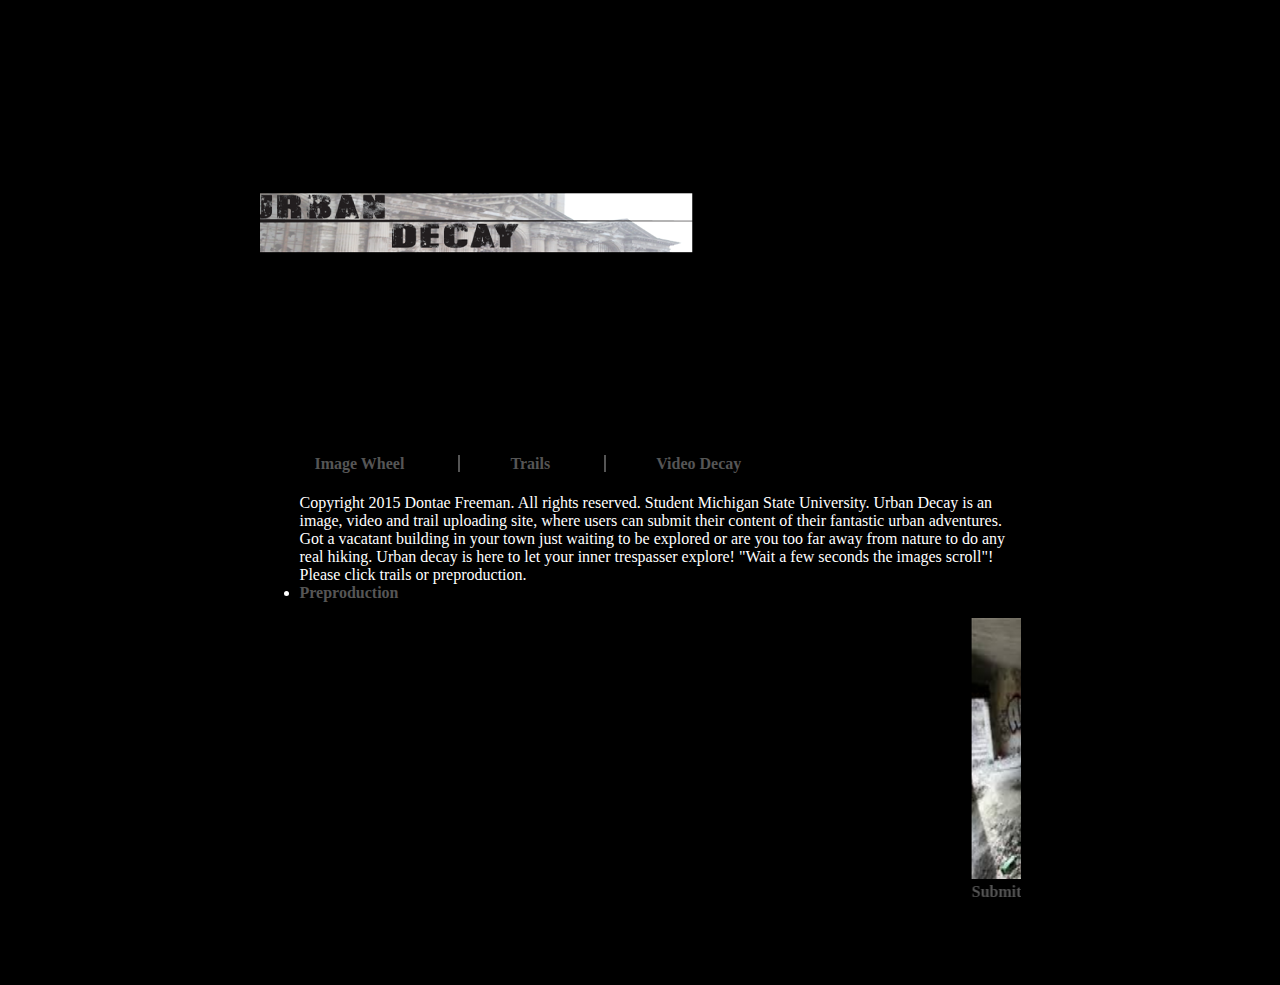
<file: FinalTC/index.html>
<!DOCTYPE html PUBLIC "-//W3C//DTD XHTML 1.0 Transitional//EN" "http://www.w3.org/TR/xhtml1/DTD/xhtml1-transitional.dtd">
<html xmlns="http://www.w3.org/1999/xhtml">
<head>
<meta http-equiv="Content-Type" content="text/html; charset=UTF-8" />
<title>Final</title>
<link rel="stylesheet" type="text/css" href="final.css" />
<link href='http://fonts.googleapis.com/css?family=Playfair+Display:400,700italic' rel='stylesheet' type='text/css'>
</head>

<body>
<img src="banner3.png" width="450" height="350" position= "center"  />
<ul id ="nav">
  
  <li id= "firstnav"><a href="../CAS204/final /index.html">Image Wheel</a></li>
<li><a href="trailpage.html">Trails</a></li>
<li><a href="../CAS204/final /video.html">Video Decay</a></li>


</ul>



<div id="footer"> <ul>Copyright 2015 Dontae Freeman. All rights reserved.
Student Michigan State University.

Urban Decay is an image, video and trail uploading site, where users can submit their content of their fantastic urban adventures. Got a vacatant building in your town just waiting to be explored or are you too far away from nature to do any real hiking. Urban decay is here to let your inner trespasser explore! "Wait a few seconds the images scroll"!
Please click trails or preproduction.
 <li> <a href="prepoduction.html">Preproduction</a></li></ul> </div>


<marquee behavior="scroll" direction="left">
<img src="building 2.jpg" width="238" height="261" alt="Pic of Dontae " />
<img src="googlemapswalking.jpg" width="238" height="261" alt="Pic of Dontae " />
<img src="building 2.jpg" width="238" height="261" alt="Pic of Dontae " />









<li><a href="../CAS204/final /submit".html">Submit</a></li>


 




</body>


</html>
</file>
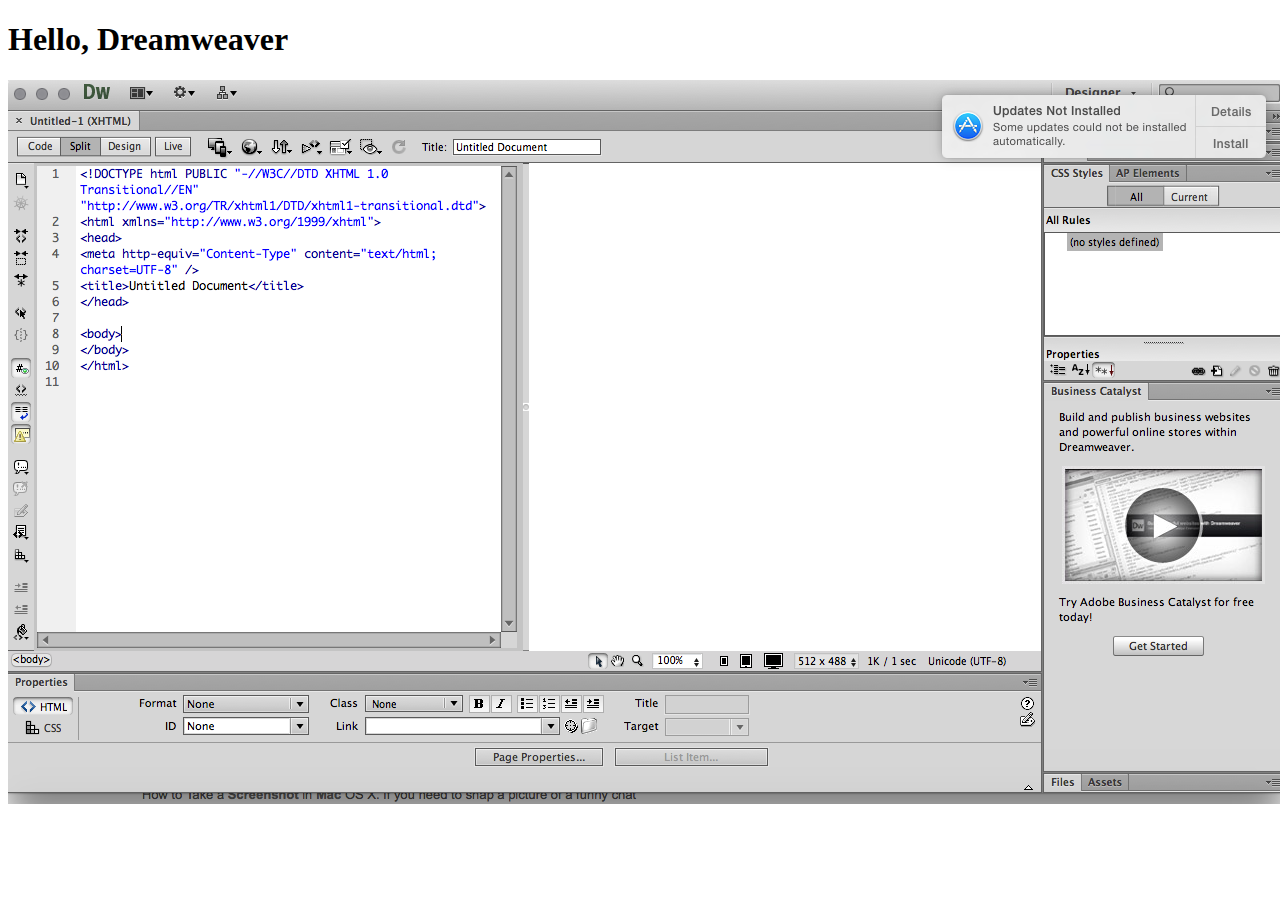
<file: hello_text_editor2/index.html>
<!DOCTYPE html PUBLIC "-//W3C//DTD XHTML 1.0 Transitional//EN" "http://www.w3.org/TR/xhtml1/DTD/xhtml1-transitional.dtd">
<html xmlns="http://www.w3.org/1999/xhtml">
<head>
<meta http-equiv="Content-Type" content="text/html; charset=UTF-8" />
<title>Hello, Text Editor </title>
</head>
<h1>Hello, Dreamweaver</h1>
<body>
<img src="Screenshot.png" width="1278" height="724" alt="screenshot" longdesc="Screenshot.png" />
</body>
</html>
</file>
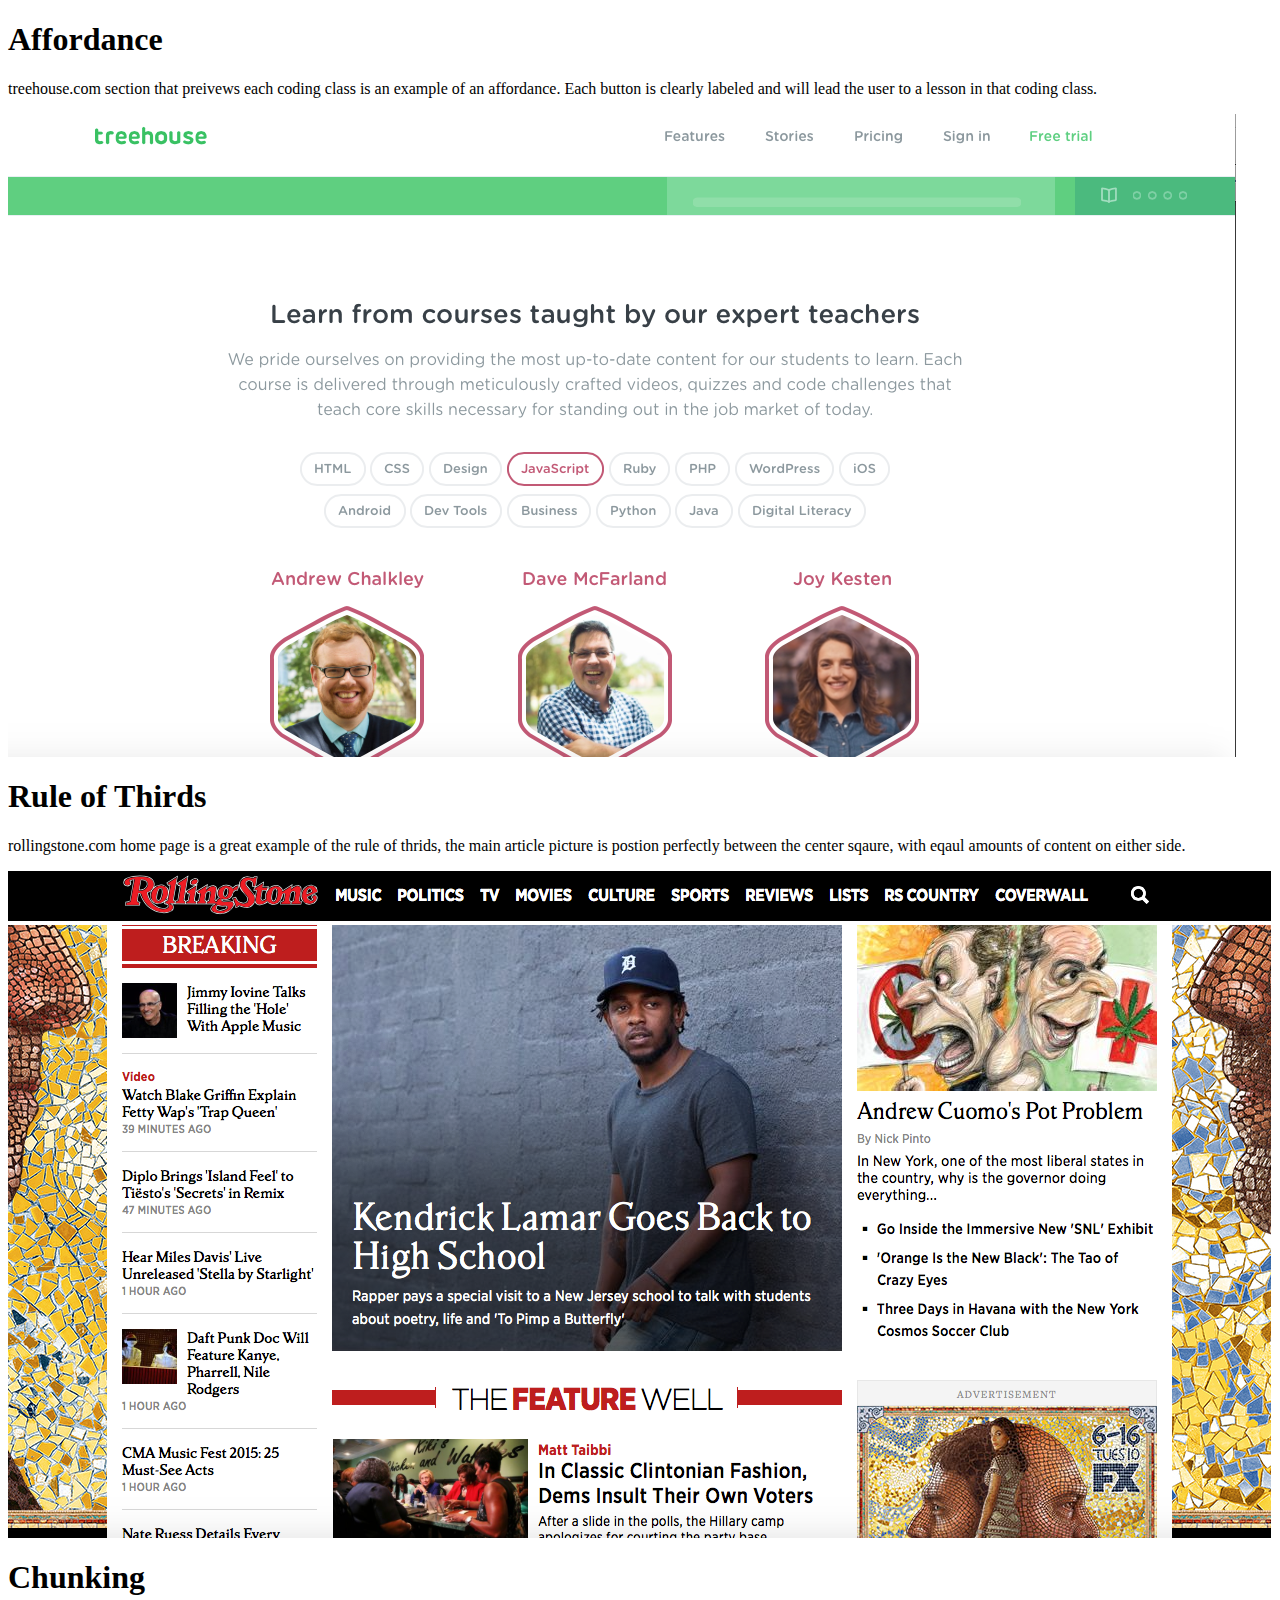
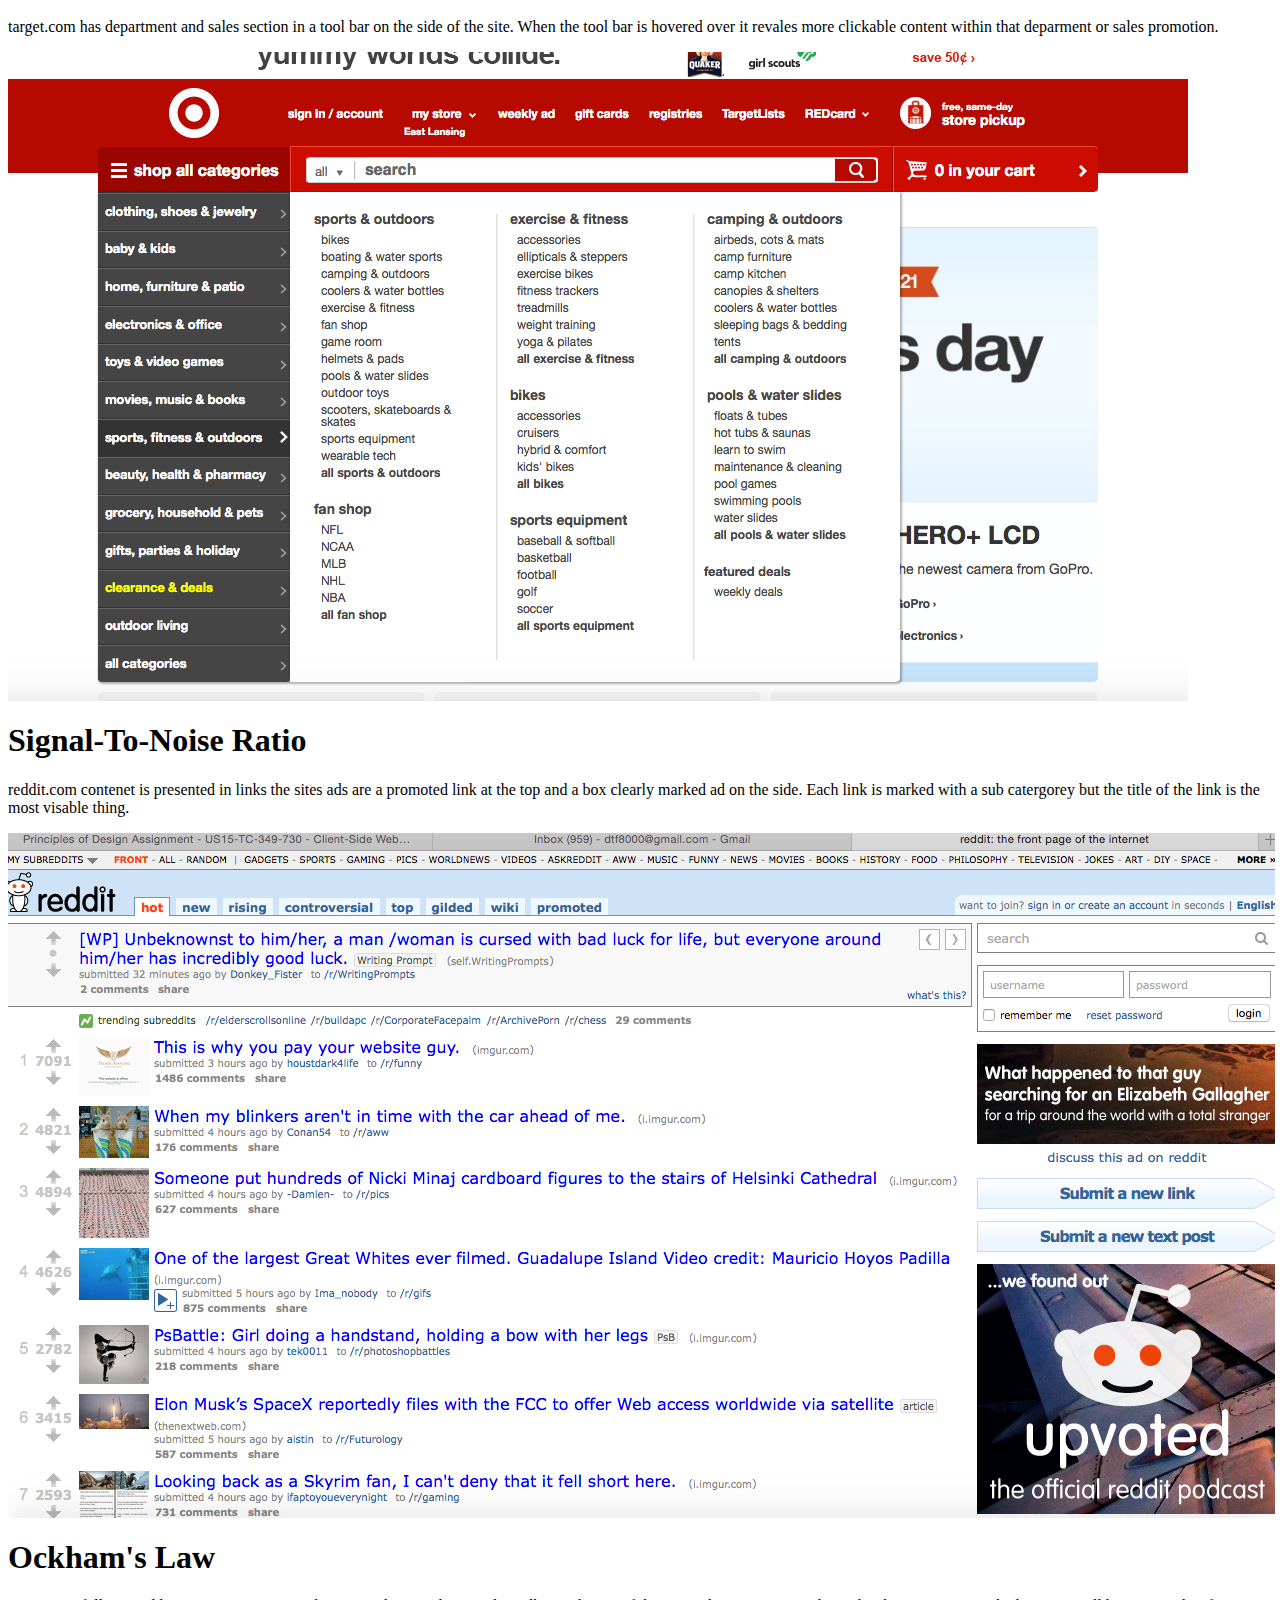
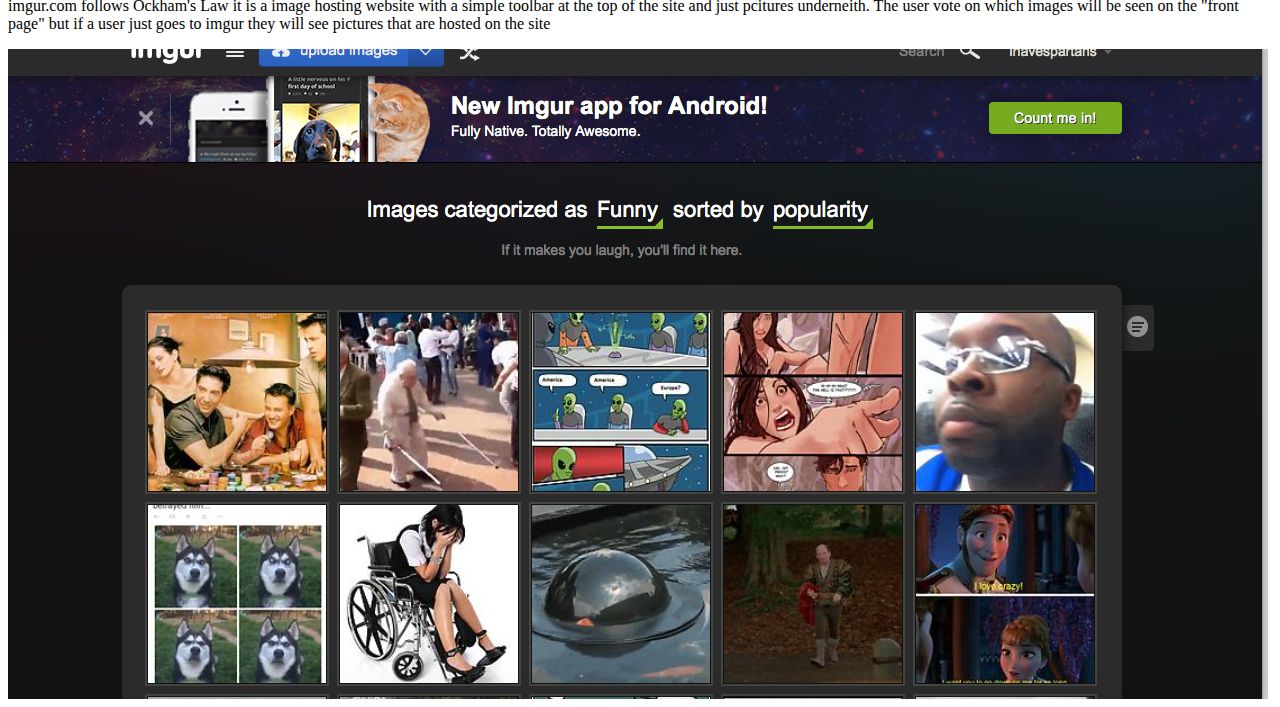
<file: Week 3/index.html>
<!DOCTYPE html PUBLIC "-//W3C//DTD XHTML 1.0 Transitional//EN" "http://www.w3.org/TR/xhtml1/DTD/xhtml1-transitional.dtd">
<html xmlns="http://www.w3.org/1999/xhtml">
<head>
<meta http-equiv="Content-Type" content="text/html; charset=UTF-8" />
<title>Untitled Document</title>
</head>
<body>
<h1>Affordance</h1>
<p>treehouse.com section that preivews each coding class is an example of an affordance. Each button is clearly labeled and will lead the user to a lesson in that coding class.</p>
<img src="treehouse.png" width="1228" height="643" />
<h1>Rule of Thirds</h1>
<p> rollingstone.com home page is a great example of the rule of thrids, the main article picture is postion perfectly between the center sqaure, with eqaul amounts of content on either side.</p>
<img src="rollingstone.png" width="1263" height="667" />
<h1>Chunking</h1>
<p>target.com has department and sales section in a tool bar on the side of the site. When the tool bar is hovered over it revales more clickable content within that deparment or sales promotion.</p>
<img src="target.png" width="1180" height="649" />
<h1>Signal-To-Noise Ratio</h1>
<p> reddit.com contenet is presented in links the sites ads are a promoted link at the top and a box clearly marked ad on the side. Each link is marked with a sub catergorey but the title of the link is the most visable thing.</p>
<img src="reddit.png" width="1267" height="685" />
<h1>Ockham's Law</h1>
<p> imgur.com follows Ockham's Law it is a image hosting website with a simple toolbar at the top of the site and just pcitures underneith. The user vote on which images will be seen on the "front page" but if a user just goes to imgur they will see pictures that are hosted on the site</p>
<img src="imgur.png" width="1260" height="650" />
</body>
</html>
</file>
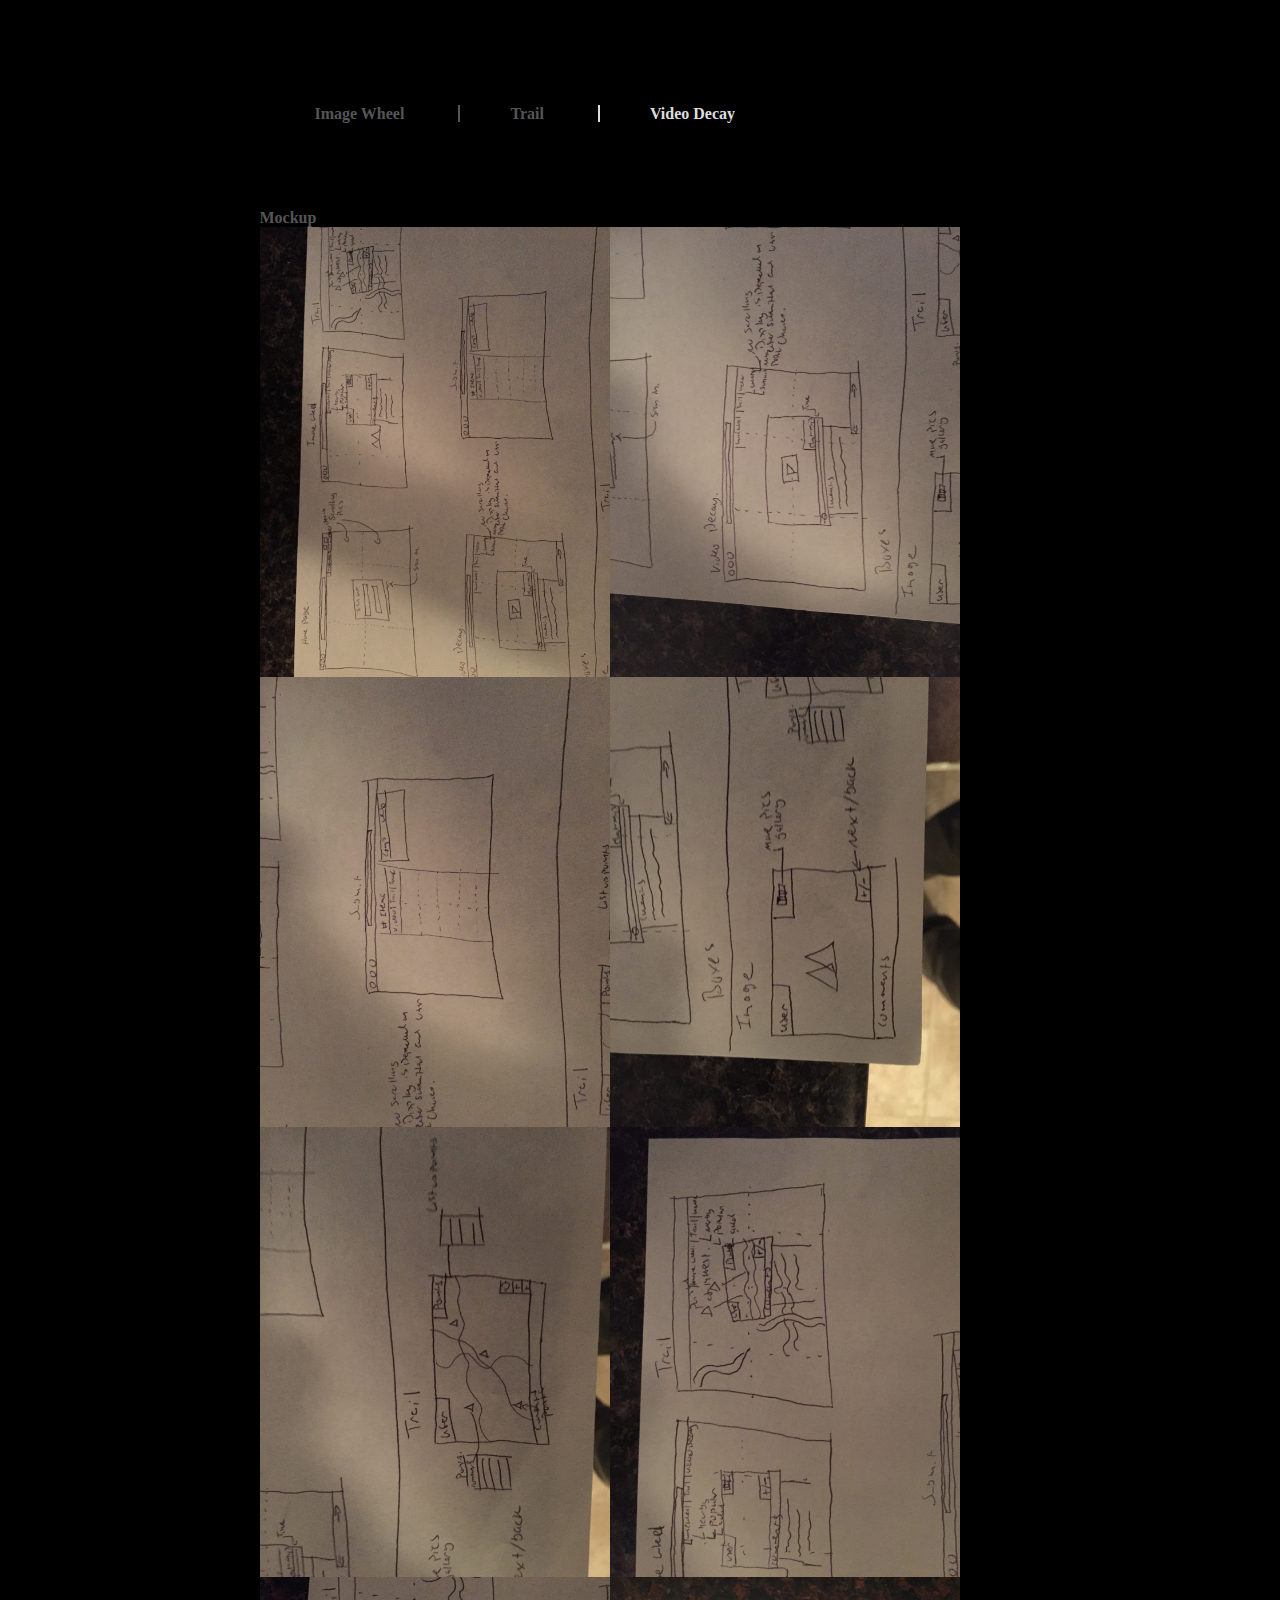
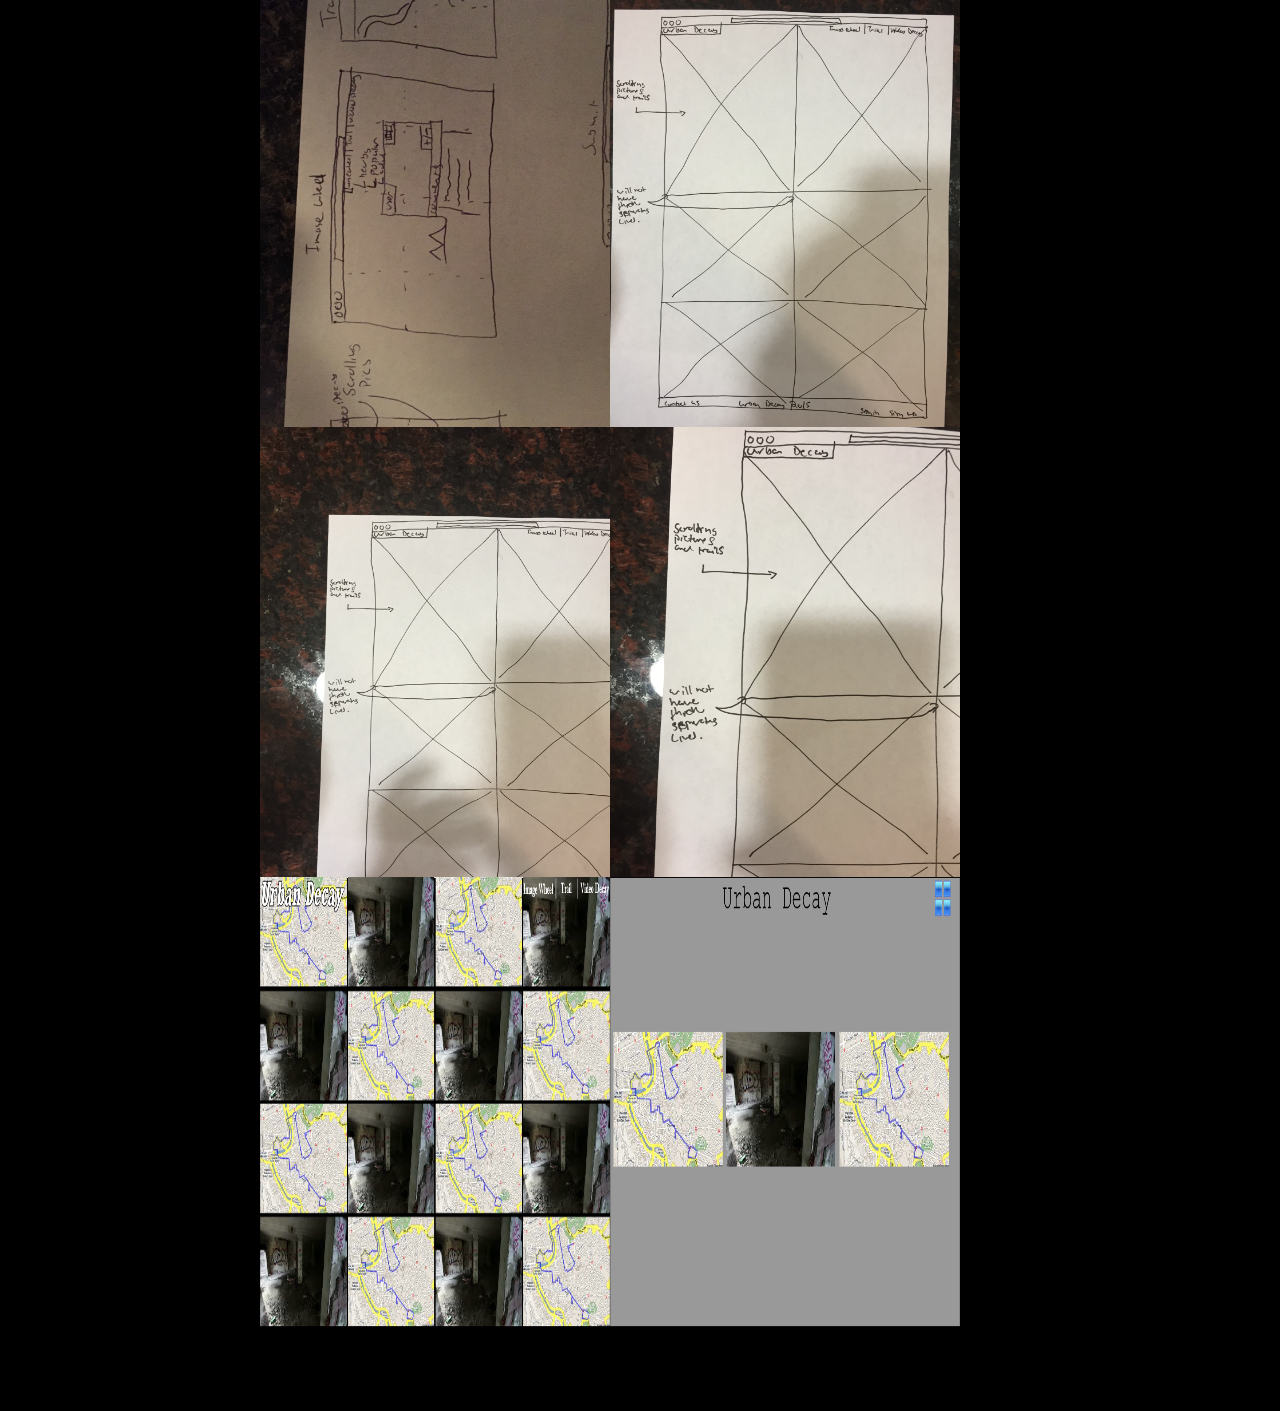
<file: FinalTC/prepoduction.html>
<!DOCTYPE html PUBLIC "-//W3C//DTD XHTML 1.0 Transitional//EN" "http://www.w3.org/TR/xhtml1/DTD/xhtml1-transitional.dtd">
<html xmlns="http://www.w3.org/1999/xhtml">
<head>
<meta http-equiv="Content-Type" content="text/html; charset=UTF-8" />
<title>Preproduction</title>
<link rel="stylesheet" type="text/css" href="final.css"/>
</head>

<body>
<ul id ="nav">
<li id= "firstnav"><a href="index.html">Image Wheel</a></li>
<li><a href="trailpage.html">Trail</a></li>
<li><a href="">Video Decay</a></li>

</ul>
<h2> Preproduction</h2>
<li><a href="mock up paragraph.docx">Mockup</a></li>
<img src="IMG_2733.JPG" width="350" height="450" alt="wireframe1" /><img src="IMG_2734.JPG" width="350" height="450" alt="wireframe2" /><img src="IMG_2735.JPG" width="350" height="450" alt="wireframe3" /><img src="IMG_2736.JPG" width="350" height="450" alt="wireframe4" /><img src="IMG_2737.JPG" width="350" height="450" alt="wireframe5" /><img src="IMG_2738.JPG" width="350" height="450" alt="wireframe6" /><img src="IMG_2739.JPG" width="350" height="450" alt="wireframe7" /><img src="IMG_2745.JPG" width="350" height="450" alt="wireframe8" /><img src="IMG_2746.JPG" width="350" height="450" alt="wireframe9" /><img src="IMG_2748.JPG" width="350" height="450" alt="wireframe10" /><img src="mockup1.png" width="350" height="450" alt="mock1" /><img src="mockup2.png" width="350" height="450" alt="mock2" />
</body>
</html>
</file>
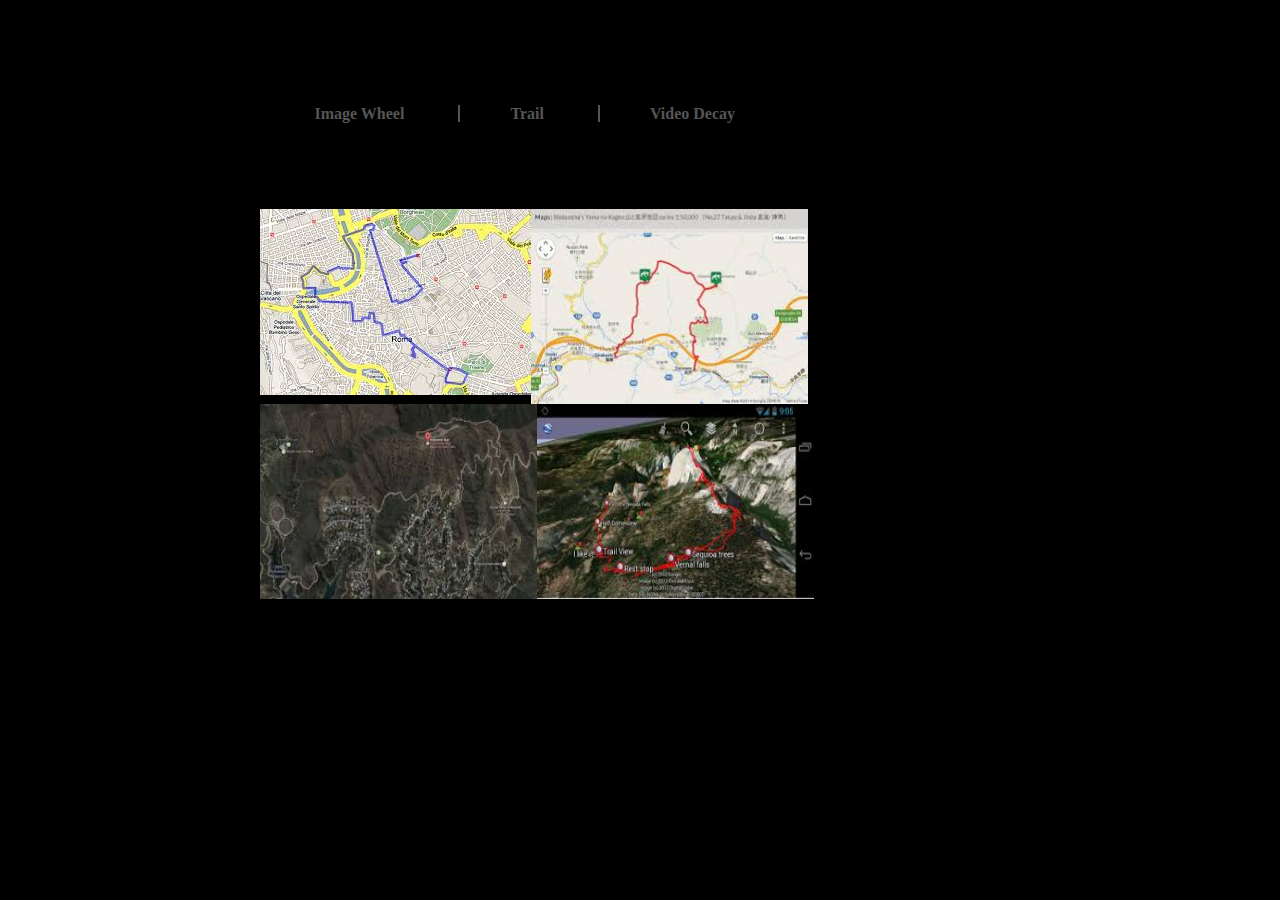
<file: FinalTC/trail.html>
<!DOCTYPE html PUBLIC "-//W3C//DTD XHTML 1.0 Transitional//EN" "http://www.w3.org/TR/xhtml1/DTD/xhtml1-transitional.dtd">
<html xmlns="http://www.w3.org/1999/xhtml">
<head>
<meta http-equiv="Content-Type" content="text/html; charset=UTF-8" />
<title>Trail</title>
<link rel="stylesheet" type="text/css" href="final.css"/>
</head>

<body>


<ul id ="nav">
<li id= "firstnav"><a href="../CAS204/final /index.html">Image Wheel</a></li>
<li><a href="../CAS204/final /trail.html">Trail</a></li>
<li><a href="../CAS204/final /video.html">Video Decay</a></li>

</ul>

<h2> Trail </h2>
<ul> </ul> </div>
<div class="floated_img">
    <img src="googlemapswalking.jpg" alt="Some image">
    
</div>
<div class="floated_img"></div>
<div class="floated_img"></div>
<span class="floated_img"><img src="trail6.jpg" width="277" height="195"/></span>
<span class="floated_img"><img src="trail5.jpg" alt="Another image" width="277" height="195" /></span><span class="floated_img"><img src="trail2.jpg" width="277" height="195" /></span>
<div class="floated_img"></div>




</body>
</html>
</file>
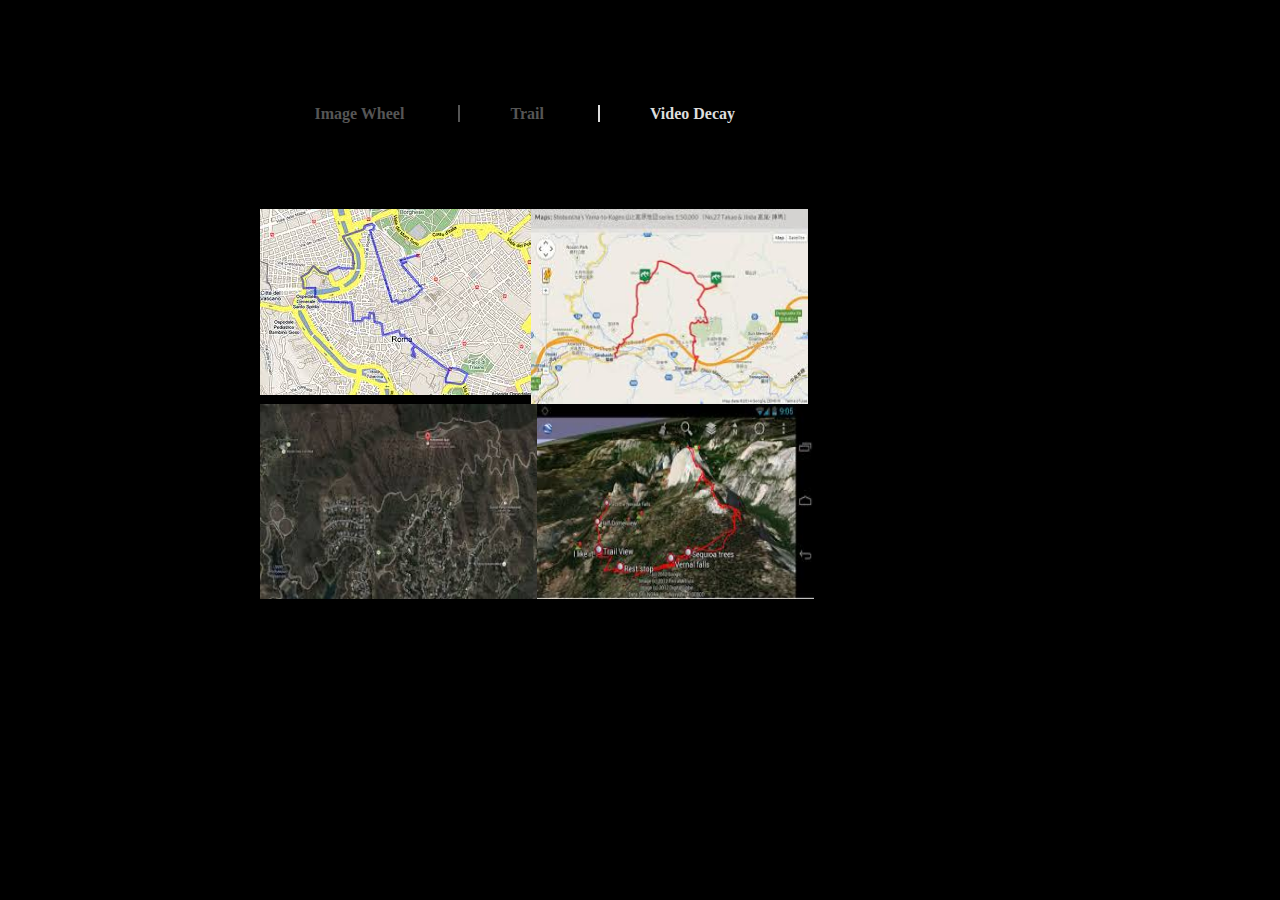
<file: FinalTC/trailpage.html>
<!DOCTYPE html PUBLIC "-//W3C//DTD XHTML 1.0 Transitional//EN" "http://www.w3.org/TR/xhtml1/DTD/xhtml1-transitional.dtd">
<html xmlns="http://www.w3.org/1999/xhtml">
<head>
<meta http-equiv="Content-Type" content="text/html; charset=UTF-8" />
<title>Trail</title>
<link rel="stylesheet" type="text/css" href="final.css"/>
</head>

<body>


<ul id ="nav">
<li id= "firstnav"><a href="index.html">Image Wheel</a></li>
<li><a href="trailpage.html">Trail</a></li>
<li><a href="">Video Decay</a></li>

</ul>

<h2> Trail </h2>
<ul> </ul> </div>
<div class="floated_img">
    <img src="googlemapswalking.jpg" alt="Some image">
    
</div>
<div class="floated_img"></div>
<div class="floated_img"></div>
<span class="floated_img"><img src="trail6.jpg" width="277" height="195"/></span>
<span class="floated_img"><img src="trail5.jpg" alt="Another image" width="277" height="195" /></span><span class="floated_img"><img src="trail2.jpg" width="277" height="195" /></span>
<div class="floated_img"></div>




</body>
</html>
</file>
<file: FinalTC/final.css>
@charset "UTF-8";

*/




html { 
	background-color:#000
	
	border-radius: 26px;


}

body {
	width: 761px;
	margin: 1.5em auto; 
	border-color: ;
	border-style: solid;
	border-width: 10px;
	padding: 50px;
	background-color:#000;
	background:#000; /* Old browsers */

	background: -moz-linear-gradient; /* FF3.6+ */

	background: -webkit-gradient; /* Chrome,Safari4+ */

	background: -webkit-linear-gradient; /* Chrome10+,Safari5.1+ */


	filter: progid:DXImageTransform.Microsoft.gradient; /* IE6-9 */


	border-radius: 26px;
}

h1 {
	text-align: right;
	background-color:;
	color: ;
	border-radius: 26px;
}

h2 {
	padding: 7px;
	color: ;
	background-color: ;
	border-style:none;
	border-radius:26px;
}

h3 {
	color:;
	
}
h4 {
	text-align: left;
	display:center;
	font-family: 'Playfair Display', ultra-bold;
	color:#FFF;
}





/* links */
a {
  font-weight: bold;
  color: #555;
  text-decoration:none;
 
}

a:hover {
	font-weight:bold;
	
	color: ;
	text-decoration:underline;
	background-color:#FFF;
	
	
}

a:visited { 
	color: #DDD;
	
}
#nav{
	list-style: none;
	
	text-align:;
	padding: 5px;
	background-color:;
	border-style:none; 
	border-radius: ;
	font-family:font-family: 'Playfair Display', serif;
	
}

#nav li{
	display:inline;
	
	width:150;
		
}
#nav a {
	
	padding-right: 50px;
	padding-left: 50px;
	border-left: 2px double;
	
}
#firstnav a {
	border-left: none;
}

#footer {
	border-color:;
	border-style:;
	border-width: ;
	background-color:;
	padding-down: 50px;
	border-radius:;
	color:white;
}

.floated_img
{
    float: left;
}
</file>
